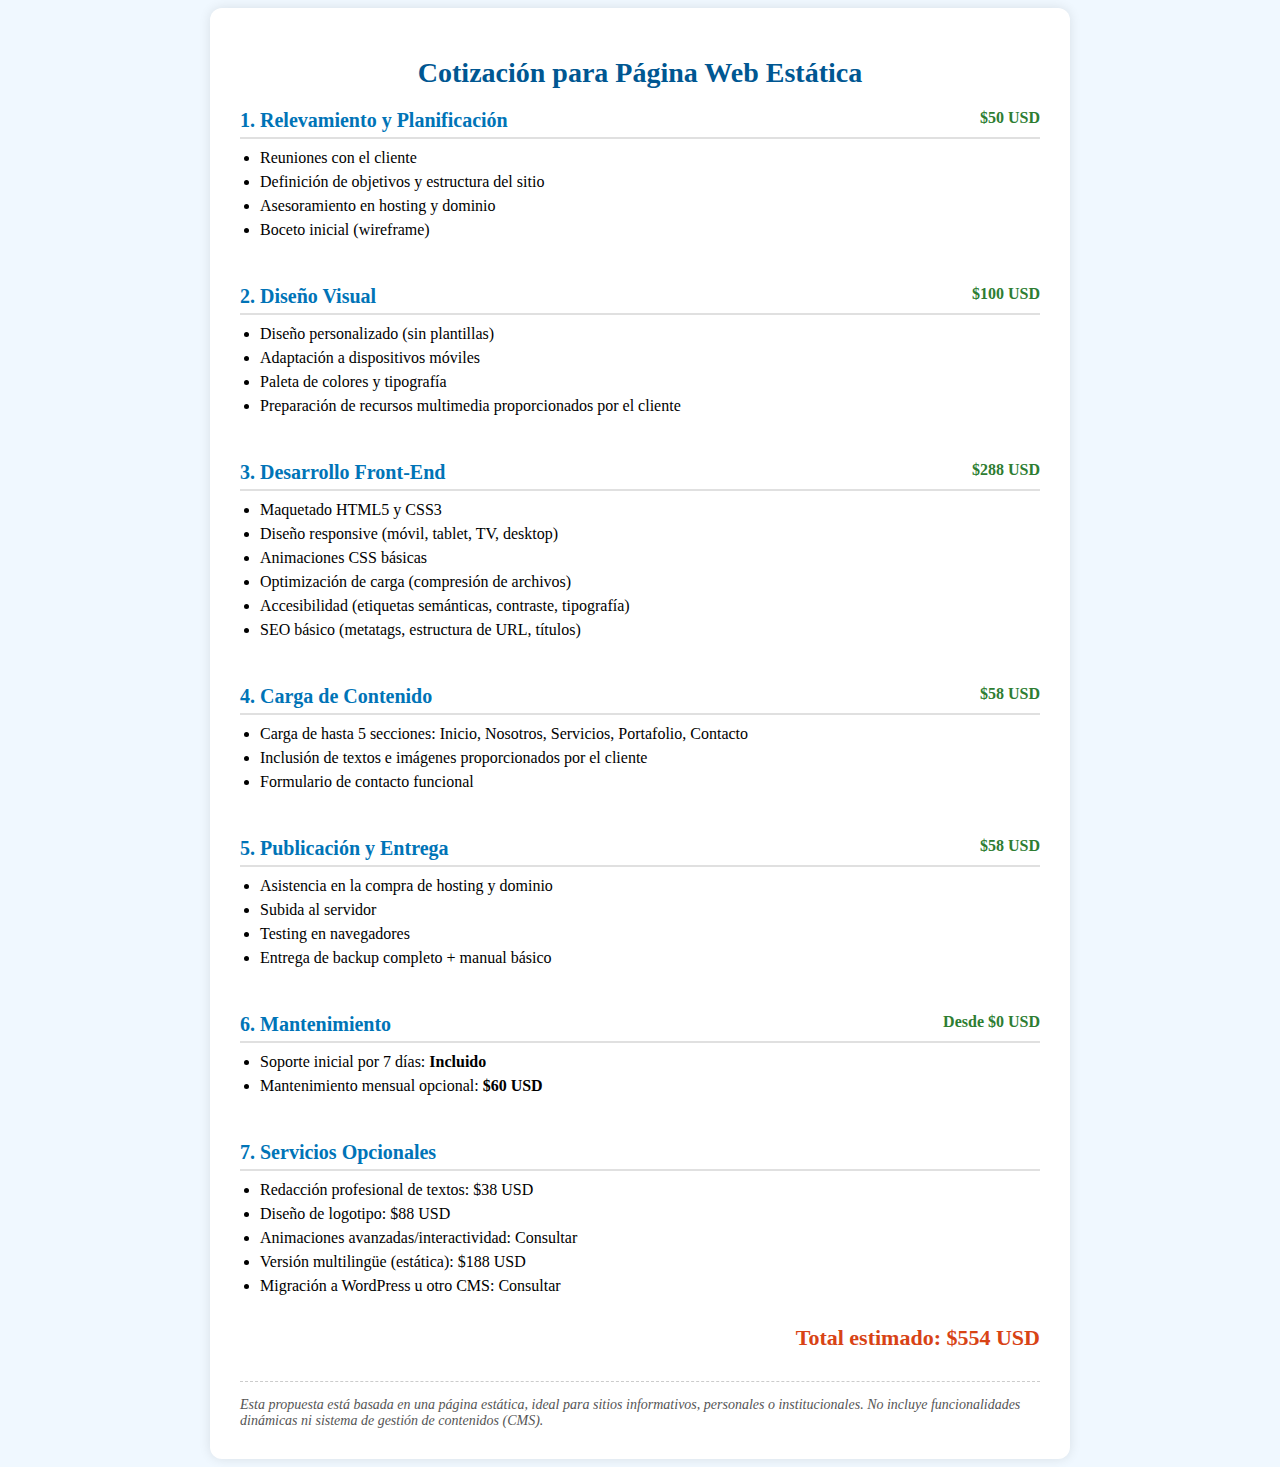
<file: cotizacion/cotizacion.html>
<!DOCTYPE html>
<html lang="en">

<head>
    <meta charset="UTF-8">
    <meta name="viewport" content="width=device-width, initial-scale=1.0">
    <link rel="stylesheet" href="../css/estilo.css">
    <title>Cotización</title>


</head>

<body>
    <div class="cotizacion">
        <h1>Cotización para Página Web Estática</h1>

        <div class="seccion clearfix">
            <h2>1. Relevamiento y Planificación <span class="precio">$50 USD</span></h2>
            <ul>
                <li>Reuniones con el cliente</li>
                <li>Definición de objetivos y estructura del sitio</li>
                <li>Asesoramiento en hosting y dominio</li>
                <li>Boceto inicial (wireframe)</li>
            </ul>
        </div>

        <div class="seccion clearfix">
            <h2>2. Diseño Visual <span class="precio">$100 USD</span></h2>
            <ul>
                <li>Diseño personalizado (sin plantillas)</li>
                <li>Adaptación a dispositivos móviles</li>
                <li>Paleta de colores y tipografía</li>
                <li>Preparación de recursos multimedia proporcionados por el cliente</li>
            </ul>
        </div>

        <div class="seccion clearfix">
            <h2>3. Desarrollo Front-End <span class="precio">$288 USD</span></h2>
            <ul>
                <li>Maquetado HTML5 y CSS3</li>
                <li>Diseño responsive (móvil, tablet, TV, desktop)</li>
                <li>Animaciones CSS básicas</li>
                <li>Optimización de carga (compresión de archivos)</li>
                <li>Accesibilidad (etiquetas semánticas, contraste, tipografía)</li>
                <li>SEO básico (metatags, estructura de URL, títulos)</li>
            </ul>
        </div>

        <div class="seccion clearfix">
            <h2>4. Carga de Contenido <span class="precio">$58 USD</span></h2>
            <ul>
                <li>Carga de hasta 5 secciones: Inicio, Nosotros, Servicios, Portafolio, Contacto</li>
                <li>Inclusión de textos e imágenes proporcionados por el cliente</li>
                <li>Formulario de contacto funcional</li>
            </ul>
        </div>

        <div class="seccion clearfix">
            <h2>5. Publicación y Entrega <span class="precio">$58 USD</span></h2>
            <ul>
                <li>Asistencia en la compra de hosting y dominio</li>
                <li>Subida al servidor</li>
                <li>Testing en navegadores</li>
                <li>Entrega de backup completo + manual básico</li>
            </ul>
        </div>

        <div class="seccion clearfix">
            <h2>6. Mantenimiento <span class="precio">Desde $0 USD</span></h2>
            <ul>
                <li>Soporte inicial por 7 días: <strong>Incluido</strong></li>
                <li>Mantenimiento mensual opcional: <strong>$60 USD</strong></li>
            </ul>
        </div>

        <div class="seccion clearfix">
            <h2>7. Servicios Opcionales</h2>
            <ul>
                <li>Redacción profesional de textos: $38 USD</li>
                <li>Diseño de logotipo: $88 USD</li>
                <li>Animaciones avanzadas/interactividad: Consultar</li>
                <li>Versión multilingüe (estática): $188 USD</li>
                <li>Migración a WordPress u otro CMS: Consultar</li>
            </ul>
        </div>

        <div class="total">
            Total estimado: $554 USD
        </div>

        <div class="nota">
            Esta propuesta está basada en una página estática, ideal para sitios informativos, personales o
            institucionales. No incluye funcionalidades dinámicas ni sistema de gestión de contenidos (CMS).
        </div>
    </div>
</body>

</html>
</file>
<file: css/estilo.css>
@charset "UTF-8";
body {
  background-color: aliceblue;
}

/*-------------------------Estilos para el header-navbar-------------------------*/
.navbar {
  background-color: aliceblue;
}
.navbar a {
  color: black !important;
  background-color: transparent;
  transition: background-color 0.3s ease, color 0.3s ease;
}
.navbar a:hover {
  background-color: gold;
  color: white !important;
  border-radius: 5px;
}

.navbar-brand {
  color: gold !important;
  font-family: "Cinzel Decorative", cursive;
}

.container-fluid a i {
  color: gold !important;
}

/* Dropdown menú persona */
.dropdown-item {
  color: black !important;
  background-color: transparent;
  transition: background-color 0.3s ease, color 0.3s ease;
}
.dropdown-item:hover {
  background-color: gold;
  color: white !important;
  border-radius: 5px;
}

@media (max-width: 576px) {
  header .container-fluid {
    align-items: center;
  }
  .navbar a {
    color: black !important;
    background-color: transparent;
  }
  .navbar a:hover {
    background-color: gold;
    color: white !important;
  }
}
/*------------------Accesorio, Oferta---------------------------------------------*/
.card-accesorio {
  display: grid;
  grid-template-columns: 1fr 2fr;
  background-color: white;
  border-radius: 12px;
  overflow: hidden;
  max-width: 1100px;
  margin: auto;
  box-shadow: 0 4px 12px rgba(0, 0, 0, 0.1);
}
@media (max-width: 576px) {
  .card-accesorio {
    grid-template-columns: 1fr;
  }
}
.card-accesorio .imagen {
  width: 100%;
  height: 100%;
}
.card-accesorio .imagen img {
  width: 100%;
  height: 100%;
  object-fit: cover;
}
.card-accesorio .contenido {
  padding: 2rem;
  display: flex;
  flex-direction: column;
  justify-content: center;
}
@media (max-width: 576px) {
  .card-accesorio .contenido {
    text-align: center;
    padding: 1.5rem;
  }
}
.card-accesorio .contenido h2 {
  font-size: 2rem;
  margin-bottom: 1rem;
  color: #333;
}
.card-accesorio .contenido p {
  font-size: 1rem;
  color: #444;
  line-height: 1.6;
  margin-bottom: 1rem;
}
.card-accesorio .contenido strong {
  color: #222;
}

.card:hover .zoom-imagen {
  transform: scale(1.1);
}

.oferta-hover-container {
  position: relative;
  overflow: hidden;
}
.oferta-hover-container img {
  transition: opacity 0.5s ease-in-out;
  width: 100%;
  display: block;
  object-fit: cover;
}
.oferta-hover-container .oferta-img-hover {
  position: absolute;
  top: 0;
  left: 0;
  opacity: 0;
  height: 100%;
  width: 100%;
}
.oferta-hover-container:hover .oferta-img-hover {
  opacity: 1;
}
.oferta-hover-container:hover .oferta-img-default {
  opacity: 0;
}

.oferta-btn {
  z-index: 2;
}

/* video de presentacion de la pagina de inicio*/
.video-fluid {
  width: 100%;
  max-width: 100%;
  height: auto;
  display: block;
  object-fit: cover;
  /* Ajuste para pantallas grandes*/
}
@media (min-width: 992px) {
  .video-fluid {
    height: 500px;
  }
}

/* Línea decorativa para encabezados*/
.decorative-line {
  width: 80px;
  height: 3px;
  background-color: black;
}
@media (max-width: 576px) {
  .decorative-line {
    width: 50px;
  }
}

/* Estilo general para todos los títulos h2*/
h2 {
  font-family: "Cinzel Decorative", cursive;
}
@media (max-width: 576px) {
  h2 {
    font-size: 1rem;
  }
}

/* Animación para el anuncio inicio, accesosrio, oferta y tienda*/
.mover {
  overflow: hidden;
  background-color: black;
  padding: 0.1px 0;
}
.mover p {
  font-family: "Cinzel Decorative", cursive;
  white-space: nowrap;
  display: inline-block;
  padding-left: 100%;
  animation: muevete 5s linear infinite;
  color: gold;
}

@keyframes muevete {
  from {
    transform: translateX(0%);
  }
  to {
    transform: translateX(-100%);
  }
}
/*Botón genérico reutilizable*/
.boton {
  margin-top: 15px;
}

button,
.boton,
.boton-persona,
.boton-registrarse button {
  padding: 10px 20px;
  background-color: black;
  color: white;
  font-weight: bold;
  border: none;
  border-radius: 5px;
  cursor: pointer;
  transition: opacity 0.3s ease;
  font-size: 1rem;
}
button:hover,
.boton:hover,
.boton-persona:hover,
.boton-registrarse button:hover {
  opacity: 0.8;
}

/*Botones específicos*/
/* Botón de formulario contacto*/
.boton-contacto {
  display: flex;
  justify-content: center;
}

/* Botón persona (login/registro)*/
.boton-persona {
  text-decoration-line: none;
  border-radius: 5px;
}

/* Botón en sección registrar*/
.boton-registrarse {
  text-align: center;
  margin-top: 30px;
}

/* Mueve el estilo de button fuera de la regla .boton-registrarse*/
.boton-registrarse button {
  font-size: 1em;
  padding: 10px 25px;
  border-radius: 4px;
}

/*-------estilo para el carrusel inicio-----------*/
/*estilo para las tarjetas*/
.card {
  width: 350px;
  max-width: 100%;
  padding: 1rem;
  text-align: center;
  margin: 1rem;
}
@media (max-width: 576px) {
  .card {
    max-width: 90%;
    margin-left: auto;
    margin-right: auto;
  }
}
.card:hover .zoom-imagen {
  transform: scale(1.1);
}

/* Estilo de animación suave al hacer hover en imágenes*/
.image-hover {
  transition: transform 0.3s ease, box-shadow 0.3s ease;
}
.image-hover:hover {
  transform: scale(1.05);
  box-shadow: 0 4px 10px rgba(0, 0, 0, 0.3);
}

/* Imagen que hace zoom dentro de una tarjeta*/
.zoom-imagen {
  transition: transform 0.4s ease;
  display: block;
  width: 100%;
  height: auto;
  justify-content: center;
  align-items: center;
}

/* Personalización de los íconos del carrusel*/
.carousel-control-prev-icon,
.carousel-control-next-icon {
  filter: invert(1);
}

/* Contenedor general del cuerpo del modal*/
.modal-body .hover-img-container {
  max-width: 100%;
  margin: auto;
}

/* Contenedor de imagen con efecto hover*/
.hover-img-container {
  position: relative;
  overflow: hidden;
  border-radius: 5px;
  height: 500px;
  aspect-ratio: 3/4;
}
.hover-img-container img {
  position: absolute;
  top: 0;
  left: 0;
  width: 100%;
  height: auto;
  object-fit: cover;
  transition: opacity 0.4s ease-in-out;
}
.hover-img-container .img-default {
  z-index: 1;
  opacity: 1;
}
.hover-img-container .img-hover {
  z-index: 2;
  opacity: 0;
}
.hover-img-container:hover .img-hover {
  opacity: 1;
}
.hover-img-container:hover .img-default {
  opacity: 0;
}

/*----------------Tienda--------------*/
.contacto {
  display: flex;
  justify-content: center;
  flex-wrap: wrap;
  gap: 90px;
  padding: 40px 20px;
}

.datos-generales {
  flex: 1 1 250px;
  max-width: 250px;
  display: flex;
  flex-direction: column;
  justify-content: space-between;
  text-align: justify;
  padding: 20px;
}
.datos-generales h2 {
  font-size: 20px;
  margin-bottom: 10px;
  text-align: center;
}
.datos-generales p {
  font-size: 14px;
  margin: 6px 0;
}
.datos-generales .boton {
  margin-top: auto;
  display: flex;
  justify-content: center;
  gap: 10px;
}
.datos-generales .boton a {
  text-decoration: none;
}

button {
  padding: 10px 20px;
  background-color: black;
  color: white;
  font-weight: bold;
  border: none;
  border-radius: 6px;
  cursor: pointer;
}
button:hover {
  opacity: 0.8;
}

.titulo-tienda {
  margin-top: 40px;
  text-align: center;
  font-family: "Cinzel Decorative", cursive;
}

/*---------------------------------------------------Contactanos------------------------------------------*/
.contenedor-contacto {
  max-width: 1000px;
  margin: 0 auto;
  padding: 30px 20px;
}
.contenedor-contacto h1 {
  text-align: center;
  font-size: 2.5rem;
  margin-bottom: 10px;
}
.contenedor-contacto p {
  text-align: justify;
  margin-bottom: 30px;
  font-size: 1rem;
}

.formulario-contacto {
  display: flex;
  flex-direction: column;
  gap: 20px;
}

.grid-formulario {
  display: grid;
  grid-template-columns: repeat(auto-fit, minmax(300px, 1fr));
  gap: 20px;
}

.campo {
  display: flex;
  flex-direction: column;
}
.campo label {
  margin-bottom: 5px;
  font-weight: bold;
}

input[type=text],
input[type=email],
textarea {
  padding: 10px;
  border: 1px solid #ccc;
  border-radius: 5px;
}

textarea {
  resize: vertical;
}

.ancho {
  grid-column: 1/-1;
}

.obligatorio {
  color: #a60000;
  font-weight: bold;
  margin-left: 5px;
}

.captcha {
  display: flex;
  align-items: center;
  gap: 10px;
  padding: 10px;
  border: 1px solid #ccc;
  max-width: 300px;
  border-radius: 5px;
}

.boton-contacto {
  display: flex;
  justify-content: center;
}

/*--------------------------------------persona registrar-------------------*/
.formulario-registrarse {
  max-width: 1200px;
  margin: auto;
  padding: 1rem;
}

.contenedor-registrarse {
  display: grid;
  grid-template-columns: repeat(2, 1fr);
  gap: 20px;
}
@media (max-width: 576px) {
  .contenedor-registrarse {
    grid-template-columns: 1fr;
  }
}

.campo-registrarse label {
  display: block;
  margin-bottom: 5px;
  font-weight: bold;
}
.campo-registrarse input,
.campo-registrarse select {
  width: 100%;
  padding: 10px;
  border-radius: 4px;
  border: 1px solid #ccc;
  box-sizing: border-box;
  margin-left: 0;
  margin-right: 0;
}

.obligatorio-registrarse {
  color: #b10000;
  font-size: 0.9em;
  margin-left: 5px;
}

.captcha-registrarse {
  margin-top: 30px;
  text-align: left;
}

.boton-registrarse {
  text-align: center;
  margin-top: 30px;
}
.boton-registrarse button {
  background-color: black;
  color: white;
  padding: 10px 25px;
  border: none;
  border-radius: 4px;
  cursor: pointer;
  font-size: 1em;
}

@media (max-width: 576px) {
  .formulario-registrarse {
    padding: 1rem;
  }
}
/*--------------------------------------iniciar sesion--------------------------------------------------*/
.container-persona {
  display: flex;
  flex-wrap: wrap;
  justify-content: center;
  padding: 40px 20px;
  gap: 30px;
}

.sesion-from,
.registrar {
  flex: 1 1 300px;
  max-width: 450px;
  background: #f9f9f9;
  padding: 30px;
  border-radius: 10px;
}

.registrar {
  background: #f3f3f3;
}
.registrar ul {
  padding-left: 20px;
}
.registrar h3 {
  margin-top: 0;
}

.caja {
  display: block;
  margin-top: 15px;
  font-weight: bold;
}

.caja2 {
  width: 100%;
  padding: 10px;
  margin-top: 5px;
  border: 1px solid #ccc;
  border-radius: 5px;
}

.accion {
  margin-top: 20px;
  display: flex;
  justify-content: space-between;
  align-items: center;
}

.boton-persona {
  text-decoration-line: none;
  padding: 10px 20px;
  background: black;
  color: white;
  border: none;
  border-radius: 5px;
  cursor: pointer;
}

/*estilo archivo de cotización*/
.cotizacion {
  max-width: 800px;
  margin: auto;
  background: #ffffff;
  padding: 30px;
  border-radius: 12px;
  box-shadow: 0 0 12px rgba(0, 0, 0, 0.1);
}
.cotizacion h1 {
  text-align: center;
  font-size: 28px;
  margin-bottom: 20px;
  color: #005792;
}

.seccion {
  margin-bottom: 30px;
}
.seccion h2 {
  font-size: 20px;
  color: #0074b7;
  margin-bottom: 10px;
  border-bottom: 2px solid #e0e0e0;
  padding-bottom: 5px;
}
.seccion ul {
  list-style-type: disc;
  padding-left: 20px;
  margin-top: 10px;
}
.seccion ul li {
  margin-bottom: 6px;
}

.precio {
  font-weight: bold;
  color: #2e7d32;
  font-size: 16px;
  float: right;
}

.total {
  text-align: right;
  font-size: 22px;
  font-weight: bold;
  margin-top: 20px;
  color: #d84315;
}

.nota {
  font-style: italic;
  color: #555;
  margin-top: 30px;
  font-size: 14px;
  border-top: 1px dashed #ccc;
  padding-top: 15px;
}

.clearfix::after {
  content: "";
  display: block;
  clear: both;
}

/* Estilo para texto blanco (como en input del footer)*/
.texto-blanco {
  color: white !important;
}

/* Estilo para texto blanco (placeholder)*/
#email::placeholder {
  color: white !important;
}

/* Enlaces con color dorado (normalmente usados en el footer)*/
.color-dorado a {
  color: black !important;
}

/*# sourceMappingURL=estilo.css.map */
</file>
